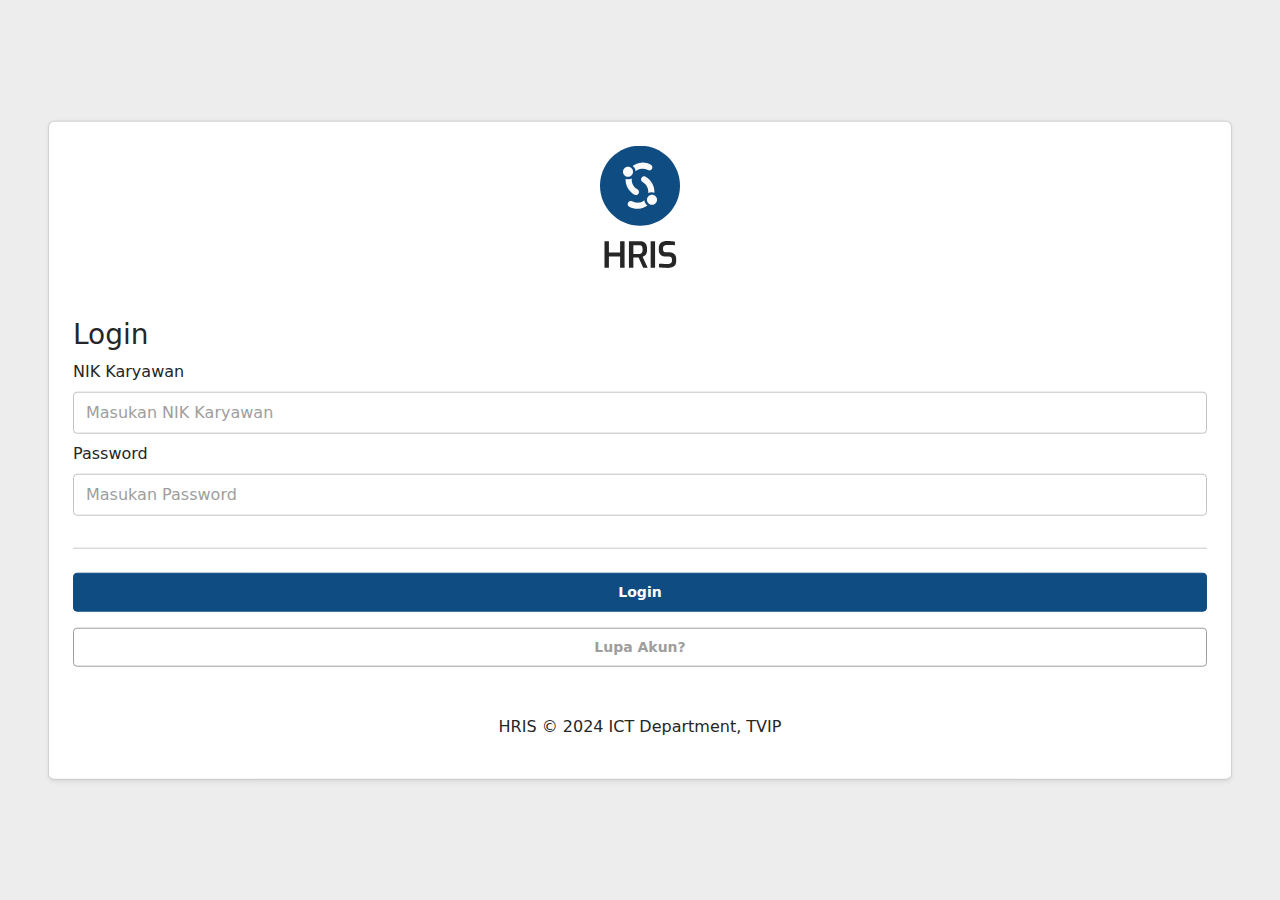
<file: login/login.html>
<!DOCTYPE html>
<html lang="en">

<head>
  <title>Modust Library</title>
  <meta charset="utf-8" />
  <meta name="viewport" content="width=device-width, initial-scale=1" />
  <link href="../css/modust-style.css" rel="stylesheet" />
  <link rel="icon" type="image" href="../assets/img/HRIS.ico">
  <!-- Basic -->
  <!-- <link rel="stylesheet" href="//cdn.datatables.net/2.0.8/css/dataTables.dataTables.min.css"> -->

  <!-- Bootstrap 5 -->
  <!-- <link rel="stylesheet" href="https://cdnjs.cloudflare.com/ajax/libs/twitter-bootstrap/5.3.0/css/bootstrap.min.css"> -->
  <!-- <link rel="stylesheet" href="https://cdn.datatables.net/2.0.8/css/dataTables.bootstrap5.css"> -->

  <!-- <link href="https://cdn.jsdelivr.net/npm/bootstrap@5.3.2/dist/css/bootstrap.min.css" rel="stylesheet" /> -->
  <!-- <link rel="stylesheet" href="https://cdn.datatables.net/2.0.8/css/dataTables.dataTables.css"> -->
  <link rel="stylesheet" href="https://cdn.datatables.net/2.0.8/css/dataTables.dataTables.css"/>
  

</head>

<body>
    <div class="col-xxl-3 position-relative top-50 start-50 translate-middle p-5">
        <section>
            <div class="card shadow-sm p-4">
                <div class="d-flex justify-content-center mb-5">
                    <img src="../assets/img/hris_logo_vertical.svg" alt="">
                </div>
                <p class="h3">Login</p>
                <div class="mb-2">
                    <label for="tfNIKKaryawan" class="form-label">NIK Karyawan</label>
                    <input type="text" class="form-control" id="tfNIKKaryawan" placeholder="Masukan NIK Karyawan">
                </div>
                <div class="mb-2">
                    <label for="tfPassword" class="form-label">Password</label>
                    <input type="password" class="form-control" id="tfPassword" placeholder="Masukan Password">
                </div>
                <hr class="my-4">
                <div class="d-grid gap-3">
                    <a href="../index.html" class="btn btn-primary" type="button">Login</a>
                    <a href="" class="btn btn-outline-secondary" type="button">Lupa Akun?</a>
                </div>
                <p class="text-center mt-5">HRIS © 2024 ICT Department, TVIP</p>
            </div>
        </section>
    </div>

    <!-- <div class="col-md-6 position-relative top-50 start-50 translate-middle p-5">
        <section>
            <div class="card card-body shadow-sm p-5">
                <div class="row">
                    <div class="col-md-6">
                        <img src="../assets/img/hris_logo_horizontal.svg" alt=""  style="height: 3em;" class="mb-2">
                        <p class="h1 mb-2">Login</p>
                        <p class="">HRIS © 2024 ICT Department, TVIP</p>
                    </div>
                    <div class="col-md-6">
                        <div class="mb-2">
                            <label for="tfNIKKaryawan" class="form-label">NIK Karyawan</label>
                            <input type="text" class="form-control" id="tfNIKKaryawan" placeholder="Masukan NIK Karyawan">
                        </div>
                        <div class="mb-2">
                            <label for="tfPassword" class="form-label">Password</label>
                            <input type="password" class="form-control" id="tfPassword" placeholder="Masukan Password">
                        </div>
                        <hr class="my-4">
                        <div class="d-flex align-items-center flex-row-reverse bd-highlight flex-wrap">
                            <a href="../index.html" class="btn btn-primary" type="button">Login</a>
                            <a href="" class="btn btn-outline-secondary me-2" type="button">Lupa Akun?</a>
                        </div>
                    </div>
                </div>
            </div>
        </section>
    </div> -->
</body>
</html>
</file>
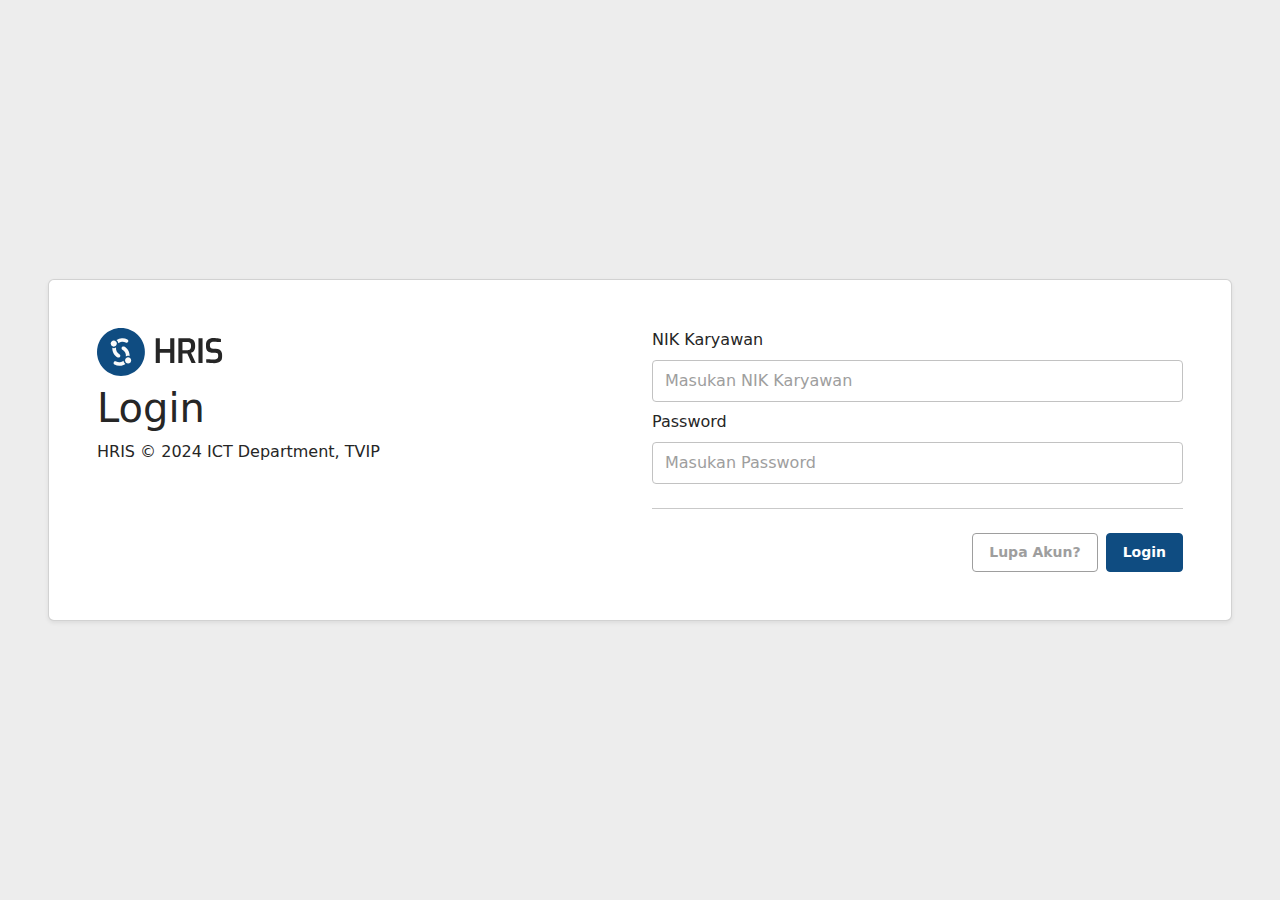
<file: login/loginHorizontal.html>
<!DOCTYPE html>
<html lang="en">

<head>
  <title>Modust Library</title>
  <meta charset="utf-8" />
  <meta name="viewport" content="width=device-width, initial-scale=1" />
  <link href="../css/modust-style.css" rel="stylesheet" />
  <link rel="icon" type="image" href="assets/img/HRIS.ico">
  <!-- Basic -->
  <!-- <link rel="stylesheet" href="//cdn.datatables.net/2.0.8/css/dataTables.dataTables.min.css"> -->

  <!-- Bootstrap 5 -->
  <!-- <link rel="stylesheet" href="https://cdnjs.cloudflare.com/ajax/libs/twitter-bootstrap/5.3.0/css/bootstrap.min.css"> -->
  <!-- <link rel="stylesheet" href="https://cdn.datatables.net/2.0.8/css/dataTables.bootstrap5.css"> -->

  <!-- <link href="https://cdn.jsdelivr.net/npm/bootstrap@5.3.2/dist/css/bootstrap.min.css" rel="stylesheet" /> -->
  <!-- <link rel="stylesheet" href="https://cdn.datatables.net/2.0.8/css/dataTables.dataTables.css"> -->
  <link rel="stylesheet" href="https://cdn.datatables.net/2.0.8/css/dataTables.dataTables.css"/>
  

</head>

<body>
    <!-- <div class="col-md-3 position-relative top-50 start-50 translate-middle p-5">
        <section>
            <div class="card shadow-sm p-4">
                <div class="d-flex justify-content-center mb-5">
                    <img src="../assets/img/hris_logo_vertical.svg" alt="">
                </div>
                <p class="h3">Login</p>
                <div class="mb-2">
                    <label for="tfNIKKaryawan" class="form-label">NIK Karyawan</label>
                    <input type="text" class="form-control" id="tfNIKKaryawan" placeholder="Masukan NIK Karyawan">
                </div>
                <div class="mb-2">
                    <label for="tfPassword" class="form-label">Password</label>
                    <input type="password" class="form-control" id="tfPassword" placeholder="Masukan Password">
                </div>
                <hr class="my-4">
                <div class="d-grid gap-3">
                    <a href="../index.html" class="btn btn-primary" type="button">Login</a>
                    <a href="" class="btn btn-outline-secondary" type="button">Lupa Akun?</a>
                </div>
                <p class="text-center mt-5">HRIS © 2024 ICT Department, TVIP</p>
            </div>
        </section>
    </div> -->

    <div class="col-xxl-6 position-relative top-50 start-50 translate-middle p-5">
        <section>
            <div class="card card-body shadow-sm p-5">
                <div class="row">
                    <div class="col-md-6">
                        <img src="../assets/img/hris_logo_horizontal.svg" alt=""  style="height: 3em;" class="mb-2">
                        <p class="h1 mb-2">Login</p>
                        <p class="">HRIS © 2024 ICT Department, TVIP</p>
                    </div>
                    <div class="col-md-6">
                        <div class="mb-2">
                            <label for="tfNIKKaryawan" class="form-label">NIK Karyawan</label>
                            <input type="text" class="form-control" id="tfNIKKaryawan" placeholder="Masukan NIK Karyawan">
                        </div>
                        <div class="mb-2">
                            <label for="tfPassword" class="form-label">Password</label>
                            <input type="password" class="form-control" id="tfPassword" placeholder="Masukan Password">
                        </div>
                        <hr class="my-4">
                        <div class="d-flex align-items-center flex-row-reverse bd-highlight flex-wrap">
                            <a href="../index.html" class="btn btn-primary" type="button">Login</a>
                            <a href="" class="btn btn-outline-secondary me-2" type="button">Lupa Akun?</a>
                        </div>
                    </div>
                </div>
            </div>
        </section>
    </div>
</body>
</html>
</file>
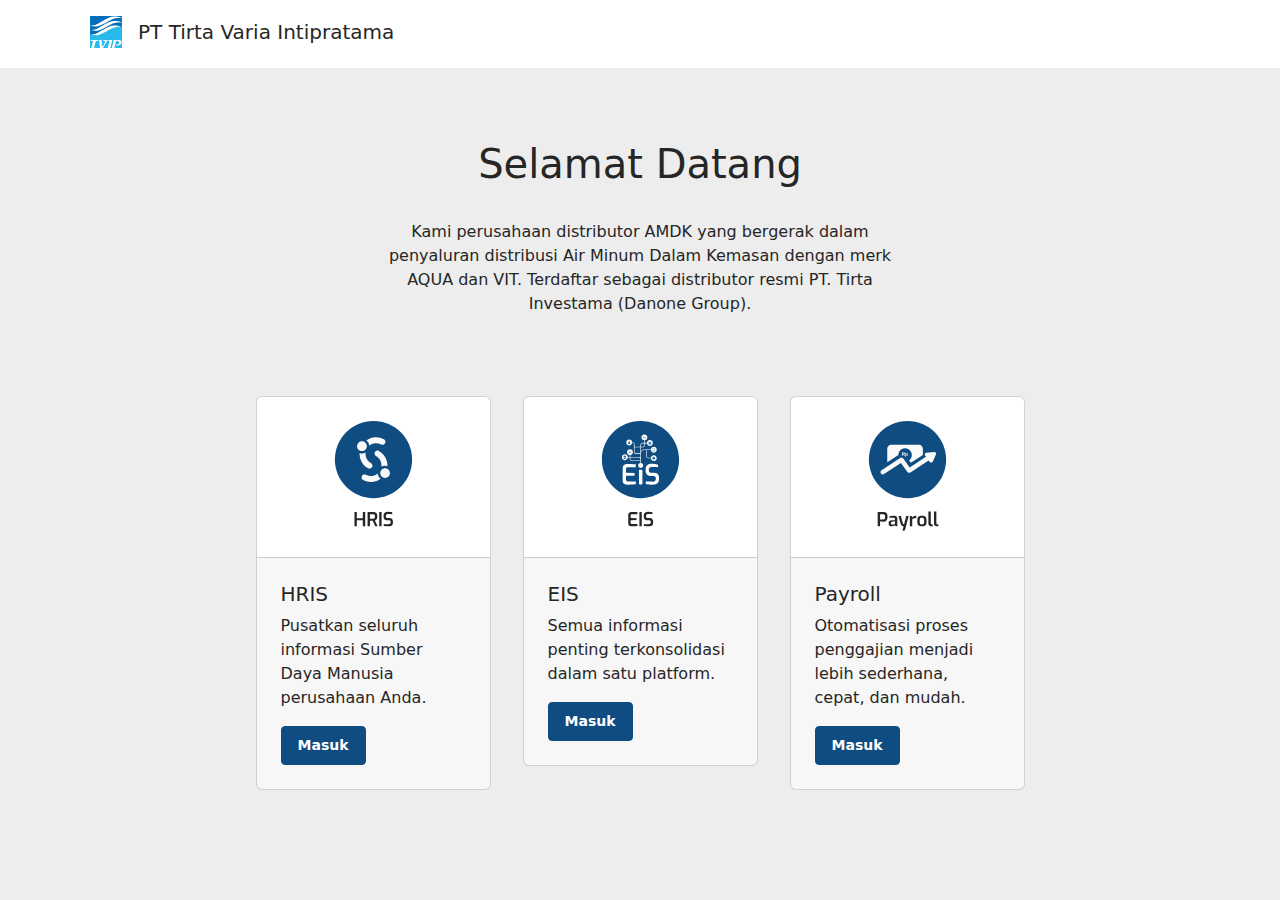
<file: login/portal-kombat.html>
<!DOCTYPE html>
<html lang="en">

<head>
  <title>Modust Library</title>
  <meta charset="utf-8" />
  <meta name="viewport" content="width=device-width, initial-scale=1" />
  <link href="../css/modust-style.css" rel="stylesheet" />
  <link rel="icon" type="image" href="../assets/img/HRIS.ico">
  <!-- Basic -->
  <!-- <link rel="stylesheet" href="//cdn.datatables.net/2.0.8/css/dataTables.dataTables.min.css"> -->

  <!-- Bootstrap 5 -->
  <!-- <link rel="stylesheet" href="https://cdnjs.cloudflare.com/ajax/libs/twitter-bootstrap/5.3.0/css/bootstrap.min.css"> -->
  <!-- <link rel="stylesheet" href="https://cdn.datatables.net/2.0.8/css/dataTables.bootstrap5.css"> -->

  <!-- <link href="https://cdn.jsdelivr.net/npm/bootstrap@5.3.2/dist/css/bootstrap.min.css" rel="stylesheet" /> -->
  <!-- <link rel="stylesheet" href="https://cdn.datatables.net/2.0.8/css/dataTables.dataTables.css"> -->
  <link rel="stylesheet" href="https://cdn.datatables.net/2.0.8/css/dataTables.dataTables.css"/>
  

</head>

<body>
    <div class="navbar bg-white">
        <div class="container">
            <div class="d-flex flex-row">
                <div class="p-2"><img src="../assets/img/TVIP.svg" alt="" style="width: 2em;"></div>
                <div class="p-2"><p class="h5 mt-1">PT Tirta Varia Intipratama</p></div>
            </div>
        </div>
    </div>
    <div class="d-flex justify-content-center mt-5">
        <p class="col-6 h1 py-4 text-center">Selamat Datang</p>
    </div>

    <div class="d-flex justify-content-center">
        <p class="col-5 text-center">Kami perusahaan distributor AMDK yang bergerak dalam penyaluran distribusi Air Minum Dalam Kemasan dengan merk AQUA dan VIT. Terdaftar sebagai distributor resmi  PT. Tirta Investama (Danone Group).</p>
    </div>

    <div class="container p-5">
    <div class="row justify-content-center">
        <div class="col-md-3 p-3">
            <div class="card">
                <img src="../assets/img/LogoHRIS.svg" class="card-img-top p-4" alt="..." style="height: 10em;">
                <div class="card-footer p-4">
                  <h5 class="card-title">HRIS</h5>
                  <p class="card-text">Pusatkan seluruh informasi Sumber Daya Manusia perusahaan Anda.</p>
                  <a href="loginHorizontal.html" class="btn btn-primary">Masuk</a>
                </div>
              </div>
        </div>
        <div class="col-md-3 p-3">
            <div class="card">
                <img src="../assets/img/LogoEIS.svg" class="card-img-top p-4" alt="..." style="height: 10em;">
                <div class="card-footer p-4">
                  <h5 class="card-title">EIS</h5>
                  <p class="card-text">Semua informasi penting terkonsolidasi dalam satu platform.</p>
                  <a href="login.html" class="btn btn-primary">Masuk</a>
                </div>
              </div>
        </div>
        
        <div class="col-md-3 p-3">
            <div class="card">
                <img src="../assets/img/LogoPayroll.svg" class="card-img-top p-4" alt="..." style="height: 10em;">
                <div class="card-footer p-4">
                  <h5 class="card-title">Payroll</h5>
                  <p class="card-text">Otomatisasi proses penggajian menjadi lebih sederhana, cepat, dan mudah.</p>
                  <a href="login.html" class="btn btn-primary">Masuk</a>
                </div>
              </div>
        </div>
    </div>
    </div>

    
</body>
</html>
</file>
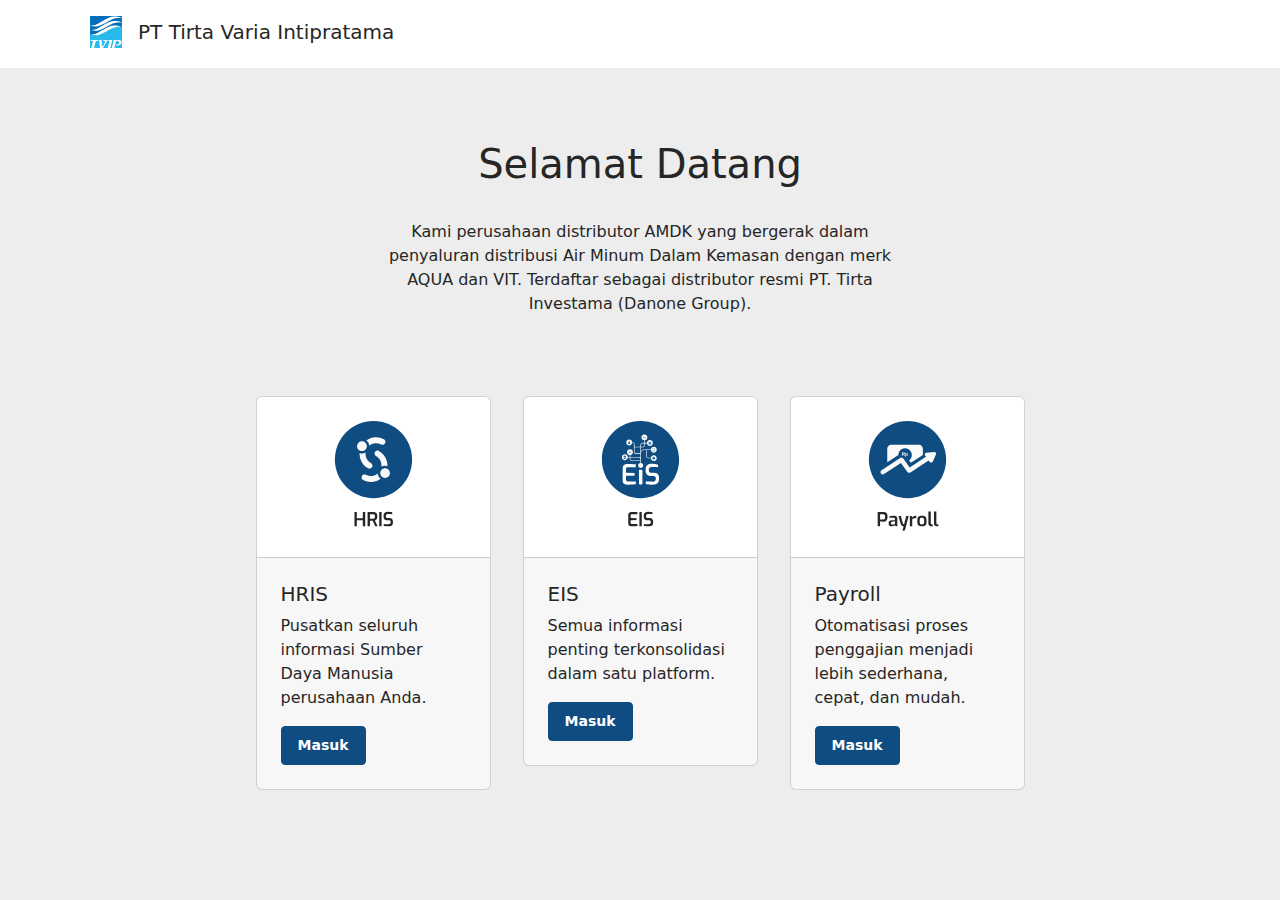
<file: login/portal.html>
<!DOCTYPE html>
<html lang="en">

<head>
  <title>Modust Library</title>
  <meta charset="utf-8" />
  <meta name="viewport" content="width=device-width, initial-scale=1" />
  <link href="../css/modust-style.css" rel="stylesheet" />
  <link rel="icon" type="image" href="../assets/img/HRIS.ico">
  <!-- Basic -->
  <!-- <link rel="stylesheet" href="//cdn.datatables.net/2.0.8/css/dataTables.dataTables.min.css"> -->

  <!-- Bootstrap 5 -->
  <!-- <link rel="stylesheet" href="https://cdnjs.cloudflare.com/ajax/libs/twitter-bootstrap/5.3.0/css/bootstrap.min.css"> -->
  <!-- <link rel="stylesheet" href="https://cdn.datatables.net/2.0.8/css/dataTables.bootstrap5.css"> -->

  <!-- <link href="https://cdn.jsdelivr.net/npm/bootstrap@5.3.2/dist/css/bootstrap.min.css" rel="stylesheet" /> -->
  <!-- <link rel="stylesheet" href="https://cdn.datatables.net/2.0.8/css/dataTables.dataTables.css"> -->
  <link rel="stylesheet" href="https://cdn.datatables.net/2.0.8/css/dataTables.dataTables.css"/>
  

</head>

<body>
    <div class="navbar bg-white">
        <div class="container">
            <div class="d-flex flex-row">
                <div class="p-2"><img src="../assets/img/TVIP.svg" alt="" style="width: 2em;"></div>
                <div class="p-2"><p class="h5 mt-1">PT Tirta Varia Intipratama</p></div>
            </div>
        </div>
    </div>
    <div class="d-flex justify-content-center mt-5">
        <p class="col-6 h1 py-4 text-center">Selamat Datang</p>
    </div>

    <div class="d-flex justify-content-center">
        <p class="col-5 text-center">Kami perusahaan distributor AMDK yang bergerak dalam penyaluran distribusi Air Minum Dalam Kemasan dengan merk AQUA dan VIT. Terdaftar sebagai distributor resmi  PT. Tirta Investama (Danone Group).</p>
    </div>

    <div class="container p-5">
    <div class="row justify-content-center">
        <div class="col-md-3 p-3">
            <div class="card">
                <img src="../assets/img/LogoHRIS.svg" class="card-img-top p-4" alt="..." style="height: 10em;">
                <div class="card-footer p-4">
                  <h5 class="card-title">HRIS</h5>
                  <p class="card-text">Pusatkan seluruh informasi Sumber Daya Manusia perusahaan Anda.</p>
                  <a href="loginHorizontal.html" class="btn btn-primary">Masuk</a>
                </div>
              </div>
        </div>
        <div class="col-md-3 p-3">
            <div class="card">
                <img src="../assets/img/LogoEIS.svg" class="card-img-top p-4" alt="..." style="height: 10em;">
                <div class="card-footer p-4">
                  <h5 class="card-title">EIS</h5>
                  <p class="card-text">Semua informasi penting terkonsolidasi dalam satu platform.</p>
                  <a href="login.html" class="btn btn-primary">Masuk</a>
                </div>
              </div>
        </div>
        
        <div class="col-md-3 p-3">
            <div class="card">
                <img src="../assets/img/LogoPayroll.svg" class="card-img-top p-4" alt="..." style="height: 10em;">
                <div class="card-footer p-4">
                  <h5 class="card-title">Payroll</h5>
                  <p class="card-text">Otomatisasi proses penggajian menjadi lebih sederhana, cepat, dan mudah.</p>
                  <a href="login.html" class="btn btn-primary">Masuk</a>
                </div>
              </div>
        </div>
    </div>
    </div>

    
</body>
</html>
</file>
